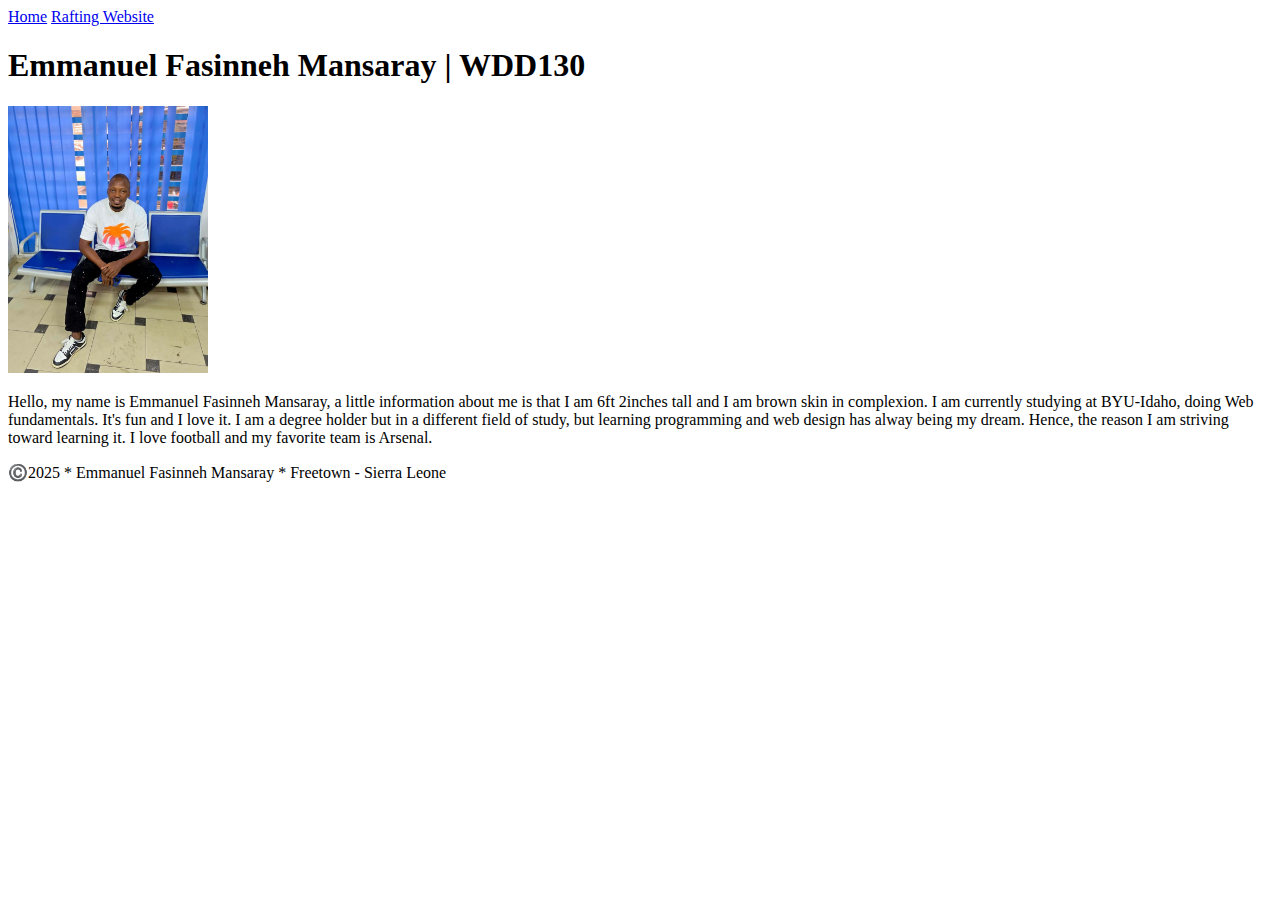
<file: index.html>
<!DOCTYPE html>
<html lang="en-US">

<head>
    <meta charset="utf-8">
    <meta name="viewport" content="width=device-width">
    <title> Emmanuel Fasinneh Mansaray | WDD 130 </title>
</head>

<body>
    <header>
        <nav>
            <a href="#">Home</a>
            <a href="wwr/">Rafting Website</a>
        </nav>
    </header>
    <main>
        <h1>Emmanuel Fasinneh Mansaray | WDD130 </h1>
        <img src="images/profile.jpg" alt="My profile picture" width="200">
        <p>Hello, my name is Emmanuel Fasinneh Mansaray, a little information about me is that I am 6ft 2inches tall and
            I am brown skin in complexion.
            I am currently studying at BYU-Idaho, doing Web fundamentals. It's fun and I love it.
            I am a degree holder but in a different field of study, but learning programming and web design has alway
            being my dream. Hence, the reason I am striving toward learning it.
            I love football and my favorite team is Arsenal.</p>
    </main>
    <footer>
        <p> ©️2025 * Emmanuel Fasinneh Mansaray * Freetown - Sierra Leone </p>
    </footer>

</body>

</html>
</file>
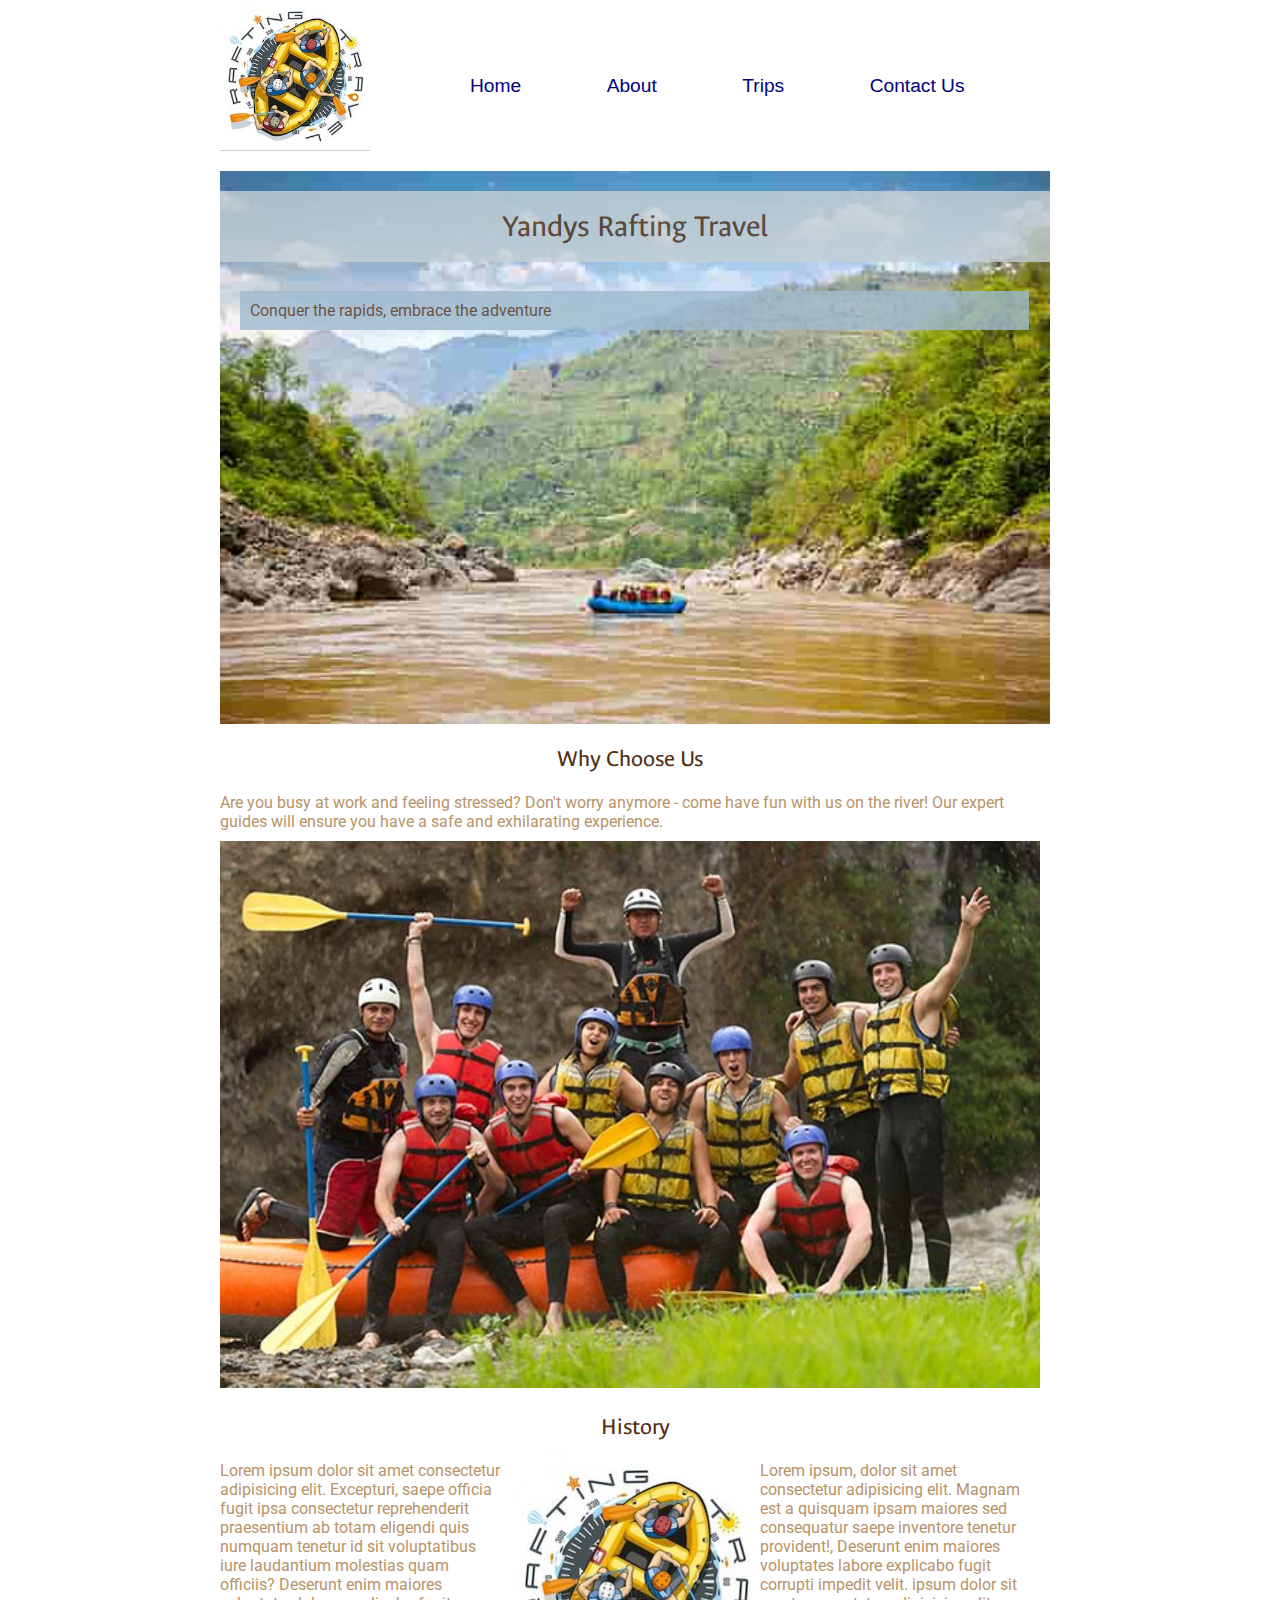
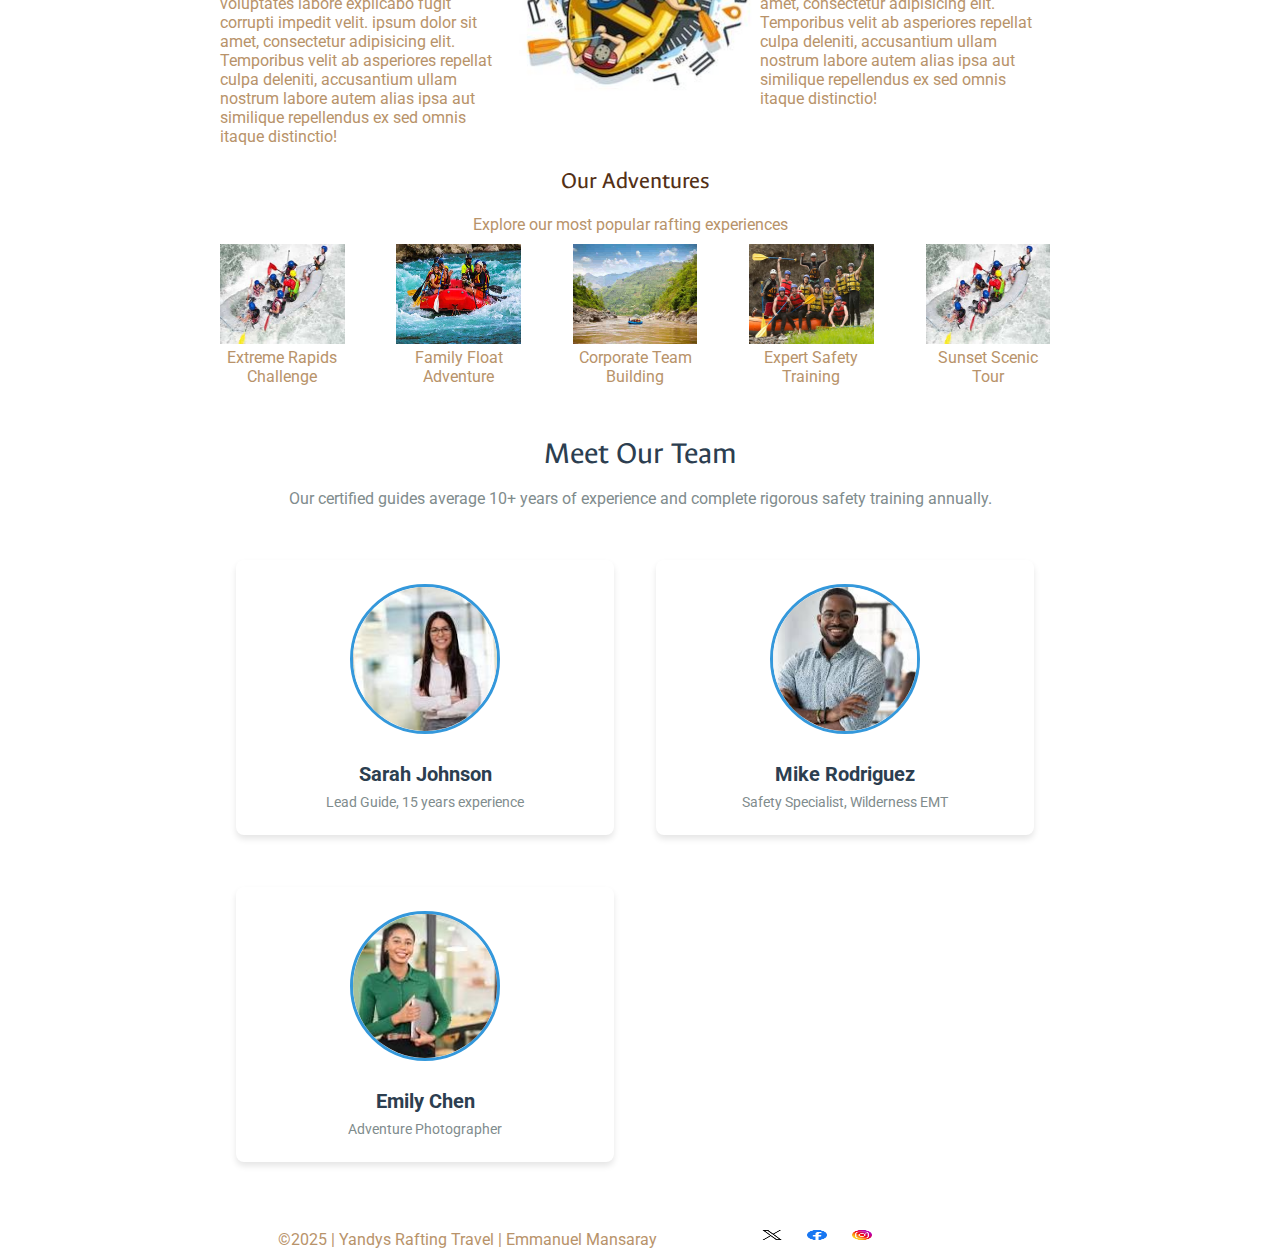
<file: wwr/index.html>
<!DOCTYPE html>
<html lang="en">

<head>
  <meta charset="UTF-8">
  <meta name="viewport" content="width=device-width, initial-scale=1.0">
  <meta name="author" content="Paul Makumbi">
  <title>About Us | Yandys Rafting Travel</title>

  <link rel="preconnect" href="https://fonts.googleapis.com">
  <link rel="preconnect" href="https://fonts.gstatic.com" crossorigin>
  <link
    href="https://fonts.googleapis.com/css2?family=Ancizar+Sans:ital,wght@0,100..1000;1,100..1000&family=Roboto:ital,wght@0,100..900;1,100..900&display=swap"
    rel="stylesheet">

  <meta name="description"
    content="Learn about White Water Rafting Adventures - our history, mission, and team. We offer expert-guided expeditions for all skill levels from family-friendly floats to extreme challenges.">

  <link rel="stylesheet" href="styles/rafting.css">
</head>

<body>
  <header>
    <img src="images/raftingcompas.jpg" alt="Rafting Company Logo">
    <nav>
      <a href="index.html">Home</a>
      <a href="about.html">About</a>
      <a href="trips.html">Trips</a>
      <a href="contact.html">Contact Us</a>
    </nav>
  </header>

  <main>
    <section class="hero">
      <img src="images/hero.jpg" alt="Team rafting through exciting white water rapids" width="1284" height="500">
      <div class="hero-content">
        <h1 id="about">Yandys Rafting Travel</h1>
        <article>
          <p> Conquer the rapids, embrace the adventure</p>
        </article>
       
      </div>
    </section>

    <section class="mission">
      <article>
        <h2>Why Choose Us</h2>
        <div class="mission-content">
          <p>Are you busy at work and feeling stressed? Don't worry anymore - come have fun with us on the river! Our
            expert guides will ensure you have a safe and exhilarating experience.</p>
          <img src="images/employee.jpg" alt="Our happy guide helping rafters" width="300">
        </div>
      </article>
    </section>

    <section>
        <h2>History</h2>
        <div class="history">
            <p> Lorem ipsum dolor sit amet consectetur adipisicing elit. Excepturi,
                saepe officia fugit ipsa consectetur reprehenderit praesentium ab totam eligendi quis numquam
                tenetur id sit voluptatibus iure laudantium molestias quam officiis?
                Deserunt enim maiores voluptates labore explicabo fugit corrupti impedit velit.
                ipsum dolor sit amet, consectetur adipisicing elit. Temporibus velit ab asperiores repellat
                culpa
                deleniti,
                accusantium ullam nostrum labore autem alias ipsa aut similique repellendus ex sed omnis itaque
                distinctio!</p>
            <img src="images/raftingcompas.jpg" alt="Rafting compass">
            <p> Lorem ipsum, dolor sit amet consectetur adipisicing elit. Magnam est a quisquam ipsam maiores
                sed
                consequatur saepe inventore tenetur provident!,
                Deserunt enim maiores voluptates labore explicabo fugit corrupti impedit velit.
                ipsum dolor sit amet, consectetur adipisicing elit. Temporibus velit ab asperiores repellat
                culpa
                deleniti,
                accusantium ullam nostrum labore autem alias ipsa aut similique repellendus ex sed omnis itaque
                distinctio!
            </p>
        </div>
    </section>

    <section>
      <h2>Our Adventures</h2>
      <p class="section-intro">Explore our most popular rafting experiences</p>

      <div class="adventure">
        <figure>
          <figcaption><img src="images/rafting42_600.jpg" alt="Exciting class IV rapids" width="300"> Extreme Rapids Challenge</figcaption>
        </figure>
        <figure>
          <figcaption><img src="images/rafting17_600.jpg" alt="Family enjoying calm waters" width="300">Family Float Adventure</figcaption>
        </figure>
        <figure>
          <figcaption><img src="images/hero.jpg" alt="Team building corporate trip" width="300"> Corporate Team Building</figcaption>
        </figure>
        <figure>
          <figcaption><img src="images/employee.jpg" alt="Guide demonstrating safety techniques" width="300"> Expert Safety Training</figcaption>
        </figure>
        <figure>
          <figcaption><img src="images/rafting42_600.jpg" alt="Sunset rafting tour" width="300"> Sunset Scenic Tour</figcaption>
        </figure>
      </div>
    </section>

    <section class="team">
      <h2>Meet Our Team</h2>
      <p>Our certified guides average 10+ years of experience and complete rigorous safety training annually.</p>
      <div class="team-profiles">
        <article>
          <img src="images/guide1.jpeg" alt="Lead guide Sarah" width="200">
          <h3>Sarah Johnson</h3>
          <p>Lead Guide, 15 years experience</p>
        </article>
        <article>
          <img src="images/guide2.jpeg" alt="Guide Mike" width="200">
          <h3>Mike Rodriguez</h3>
          <p>Safety Specialist, Wilderness EMT</p>
        </article>
        <article>
          <img src="images/guide3.jpeg" alt="Guide Emily" width="200">
          <h3>Emily Chen</h3>
          <p>Adventure Photographer</p>
        </article>
      </div>
    </section>
  </main>

  <footer>
    <p>&copy;2025 | Yandys Rafting Travel | Emmanuel Mansaray</p>
    <nav class="socialmedia">
      <a href="www.instagram.com"><img src="images/insta.webp" alt="instagram Logo"></a>
      <a href="www.facebook.com"><img src="images/facebook.webp" alt="Facebook Logo"></a>
      <a href="www.x.com"><img src="images/x.webp" alt="X Logo"></a>
    </nav>
  </footer>
</body>

</html>
</file>
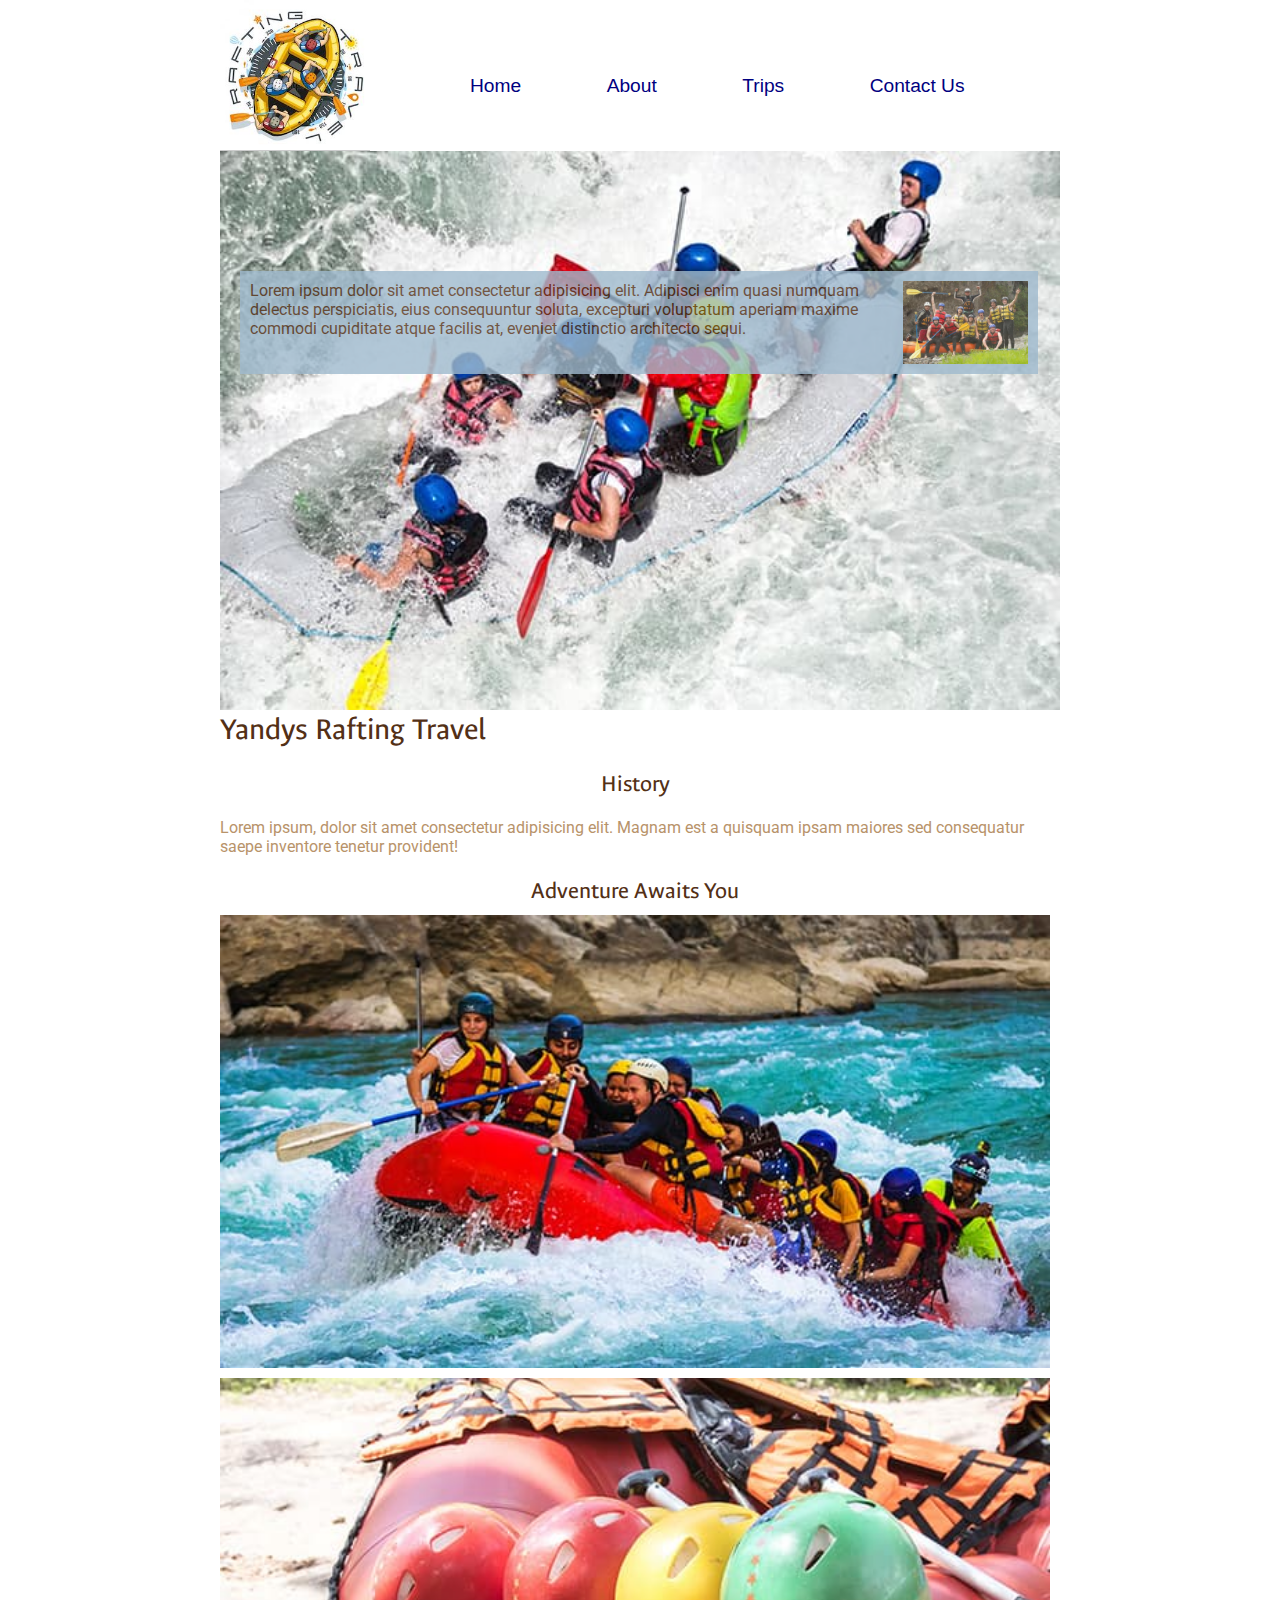
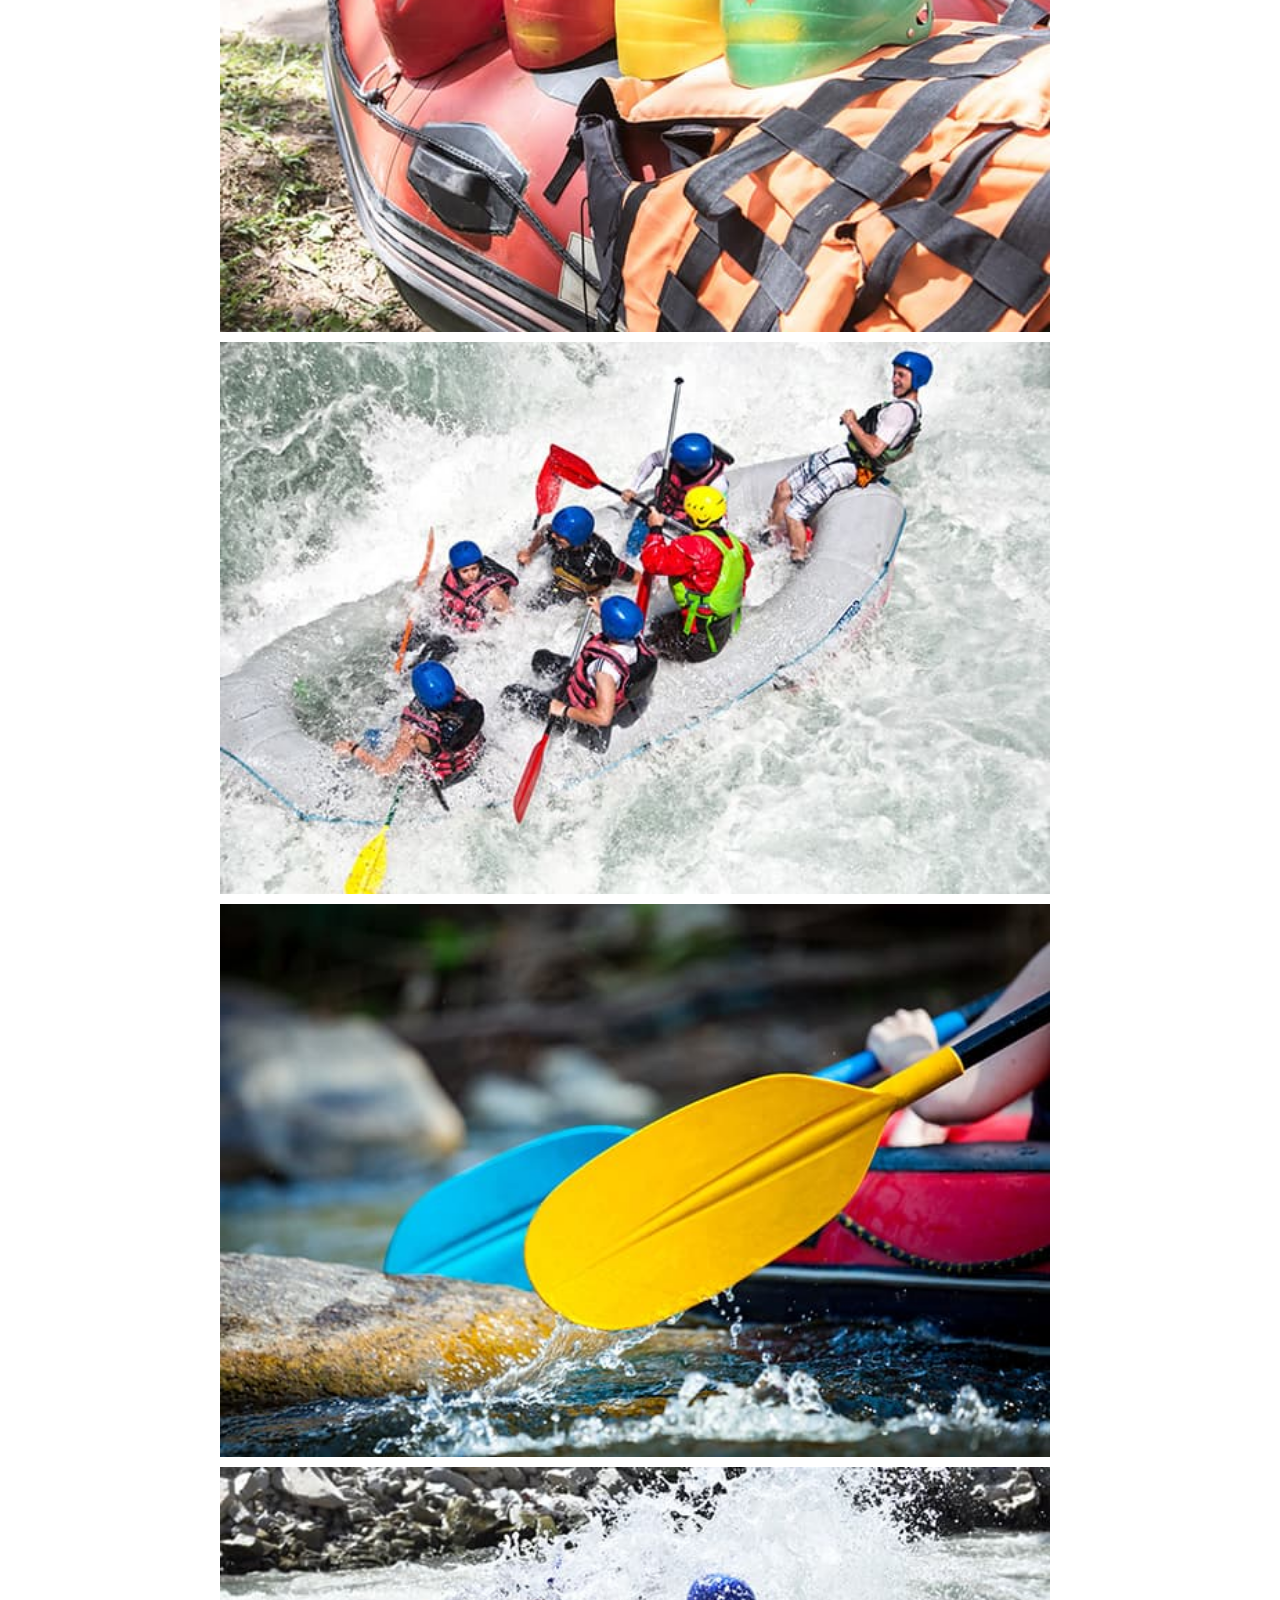
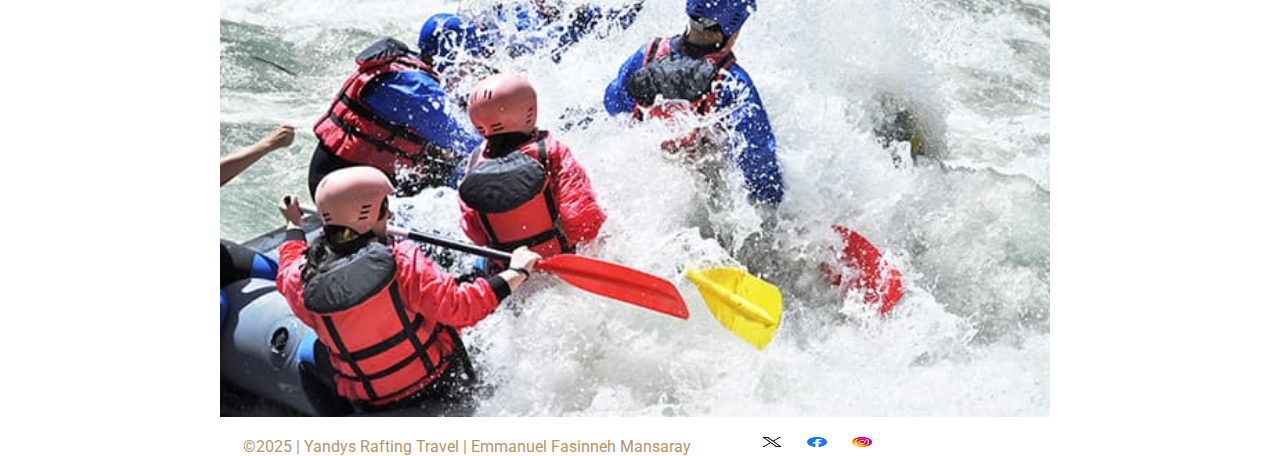
<file: wwr/about.html>
<!DOCTYPE html>
<html lang="en-US">

<head>
    <meta charset="UTF-8">
    <meta name="viewport" content="width=device-width, initial-scale=1.0">
    <meta name="author" content="Emmanuel Fasinneh Mansaray">
    <meta name="Description"
        content="An about page for Yandys Rafting Travel  site that provides details for contact info and trip references">
    <link rel="preconnect" href="https://fonts.googleapis.com">
    <link rel="preconnect" href="https://fonts.gstatic.com" crossorigin>
    <link
        href="https://fonts.googleapis.com/css2?family=Ancizar+Sans:ital,wght@0,100..1000;1,100..1000&family=Roboto:ital,wght@0,100..900;1,100..900&display=swap"
        rel="stylesheet">
    <link rel="stylesheet" href="styles/rafting.css">
    <title>About Us | WDD130 </title>
</head>

<body>
    <header>
        <img src="images/raftingcompas.jpg" alt="Rafting Company Logo">
        <nav>
            <a href="index.html">Home</a>
            <a href="about.html">About</a>
            <a href="trips.html">Trips</a>
            <a href="contact.html">Contact Us</a>
        </nav>
    </header>
    <main>
        <div class="hero">
            <img src="images/back.jpg" alt="Boat rowing image">
            <h1>Yandys Rafting Travel</h1>
            <article>
                <img src="images/happyclients.jpg" alt="A group of happy rafting clients">
                <p>Lorem ipsum dolor sit amet consectetur adipisicing elit. Adipisci enim quasi numquam delectus
                    perspiciatis, eius consequuntur soluta, excepturi voluptatum aperiam maxime commodi cupiditate atque
                    facilis at, eveniet distinctio architecto sequi.</p>
            </article>
            <section>
                <h2>History</h2>
                <p>Lorem ipsum, dolor sit amet consectetur adipisicing elit. Magnam est a quisquam ipsam maiores sed
                    consequatur saepe inventore tenetur provident!</p>
            </section>
            <section>
                <h2>Adventure Awaits You</h2>
                <img src="images/rafting1.jpg" alt="A group of rafters">
                <img src="images/rafting2.jpg" alt="A picture of rafting boat with head gears ">
                <img src="images/rafting3.jpg" alt="A group of rafters rafting">
                <img src="images/rafting4.jpg" alt="Rafters holding paddles in water">
                <img src="images/rafting5.jpg" alt="Water splasing on a group of rafters">
            </section>
        </div>
    </main>
    <footer>
        <p>&copy;2025 | Yandys Rafting Travel | Emmanuel Fasinneh Mansaray</p>
        <nav class="socialmedia">
            <a href="www.instagram.com"><img src="images/insta.webp" alt="instagram Logo"></a>
            <a href="www.facebook.com"><img src="images/facebook.webp" alt="Facebook Logo"></a>
            <a href="www.x.com"><img src="images/x.webp" alt="X Logo"></a>
        </nav>
    </footer>

</body>

</html>
</file>
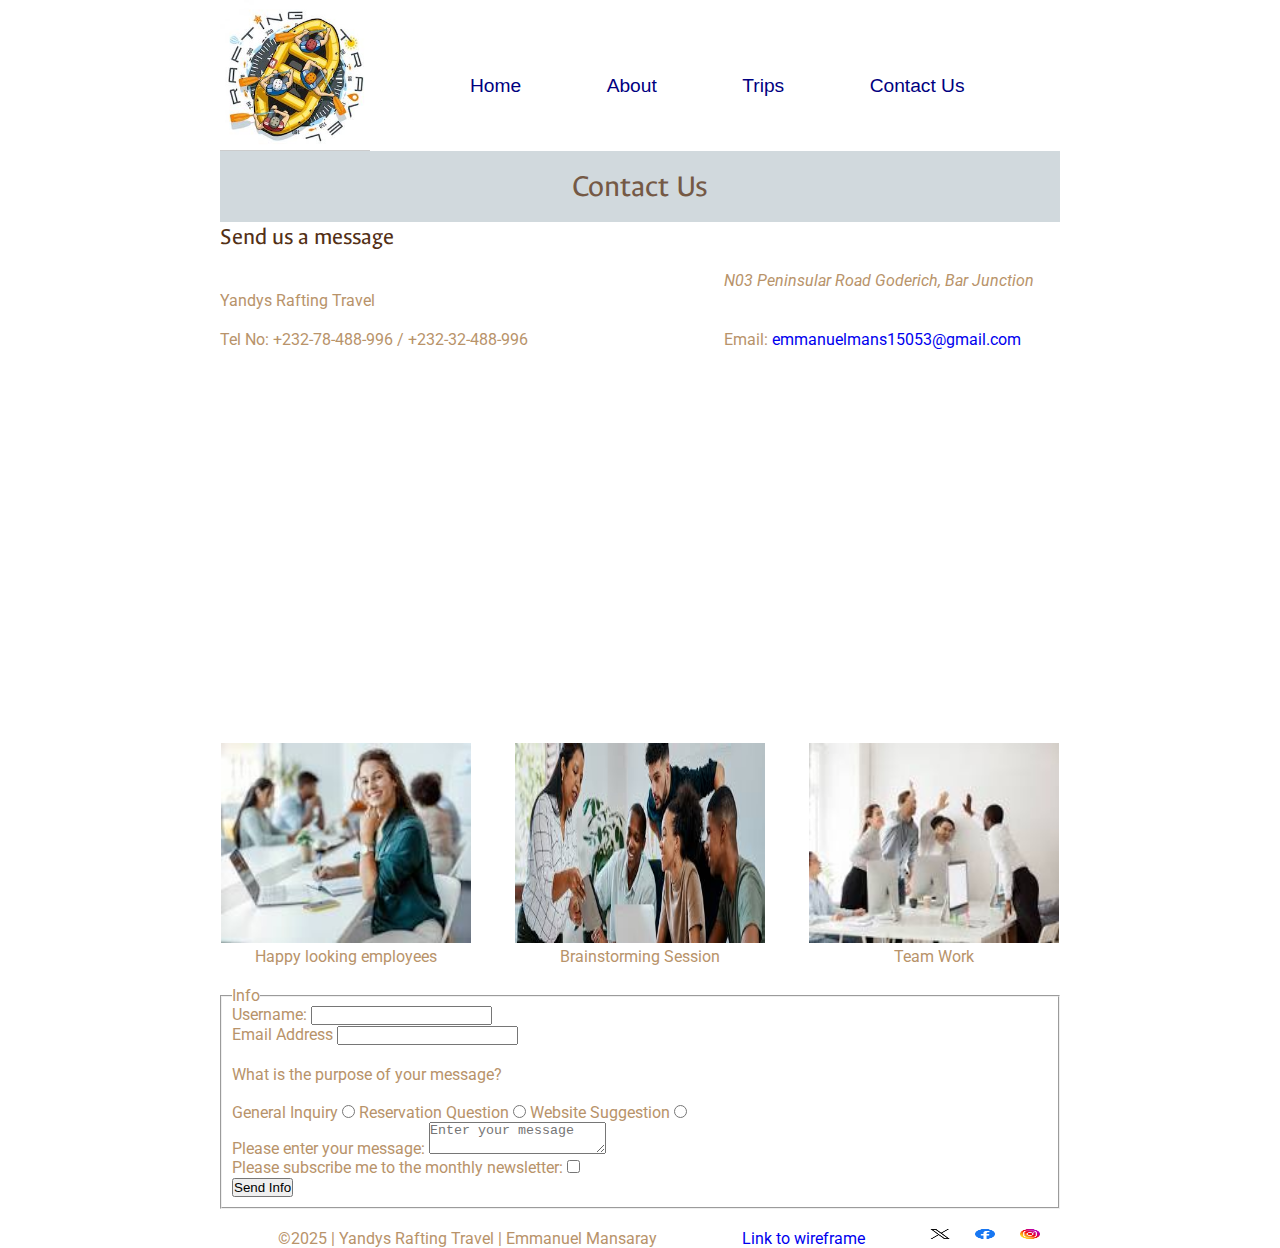
<file: wwr/contact.html>
<!DOCTYPE html>
<html lang="en-US">

<head>
    <meta charset="UTF-8">
    <meta name="viewport" content="width=device-width, initial-scale=1.0">
    <meta name="author" content="Emmanuel Mansaray">
    <meta name="Description"
        content="This is the contact page of yandys rafting travel. A company that specialises on providing high quality rafting experiences for its customers">
    <link rel="preconnect" href="https://fonts.googleapis.com">
    <link rel="preconnect" href="https://fonts.gstatic.com" crossorigin>
    <link
        href="https://fonts.googleapis.com/css2?family=Ancizar+Sans:ital,wght@0,100..1000;1,100..1000&family=Roboto:ital,wght@0,100..900;1,100..900&display=swap"
        rel="stylesheet">
    <link rel="stylesheet" href="styles/rafting.css">
    <title>Contact Us - Yandys Rafting Travel </title>
</head>

<body>
    <header>
        <img src="images/raftingcompas.jpg" alt="Rafting Company Logo">
        <nav>
            <a href="index.html">Home</a>
            <a href="about.html">About</a>
            <a href="trips.html">Trips</a>
            <a href="contact.html">Contact Us</a>
        </nav>
    </header>
    <main>
        <div>
            <h1 id="contact">Contact Us</h1>
            <h2>Send us a message</h2>
            <div class="contact_info">
                <p>Yandys Rafting Travel</p>
                <Address>N03 Peninsular Road Goderich, Bar Junction</Address>
                <p>Tel No: +232-78-488-996 / +232-32-488-996</p>
                <p>Email: <a href="#">emmanuelmans15053@gmail.com</a></p>
            </div>

            <iframe
                src="https://www.google.com/maps/embed?pb=!1m16!1m12!1m3!1d24517.98873923483!2d-13.277424918632233!3d8.447537167735778!2m3!1f0!2f0!3f0!3m2!1i1024!2i768!4f13.1!2m1!1syandys!5e0!3m2!1sen!2ssl!4v1749379654870!5m2!1sen!2ssl"
                width="840" height="350" style="border:0;" allowfullscreen="" loading="lazy"
                referrerpolicy="no-referrer-when-downgrade">
            </iframe>


        </div>
        <div class="happy">
            <figure>
                <figcaption><img src="images/smiling.jpeg" alt="Image of a happy Employee ">Happy looking employees
                </figcaption>
            </figure>
            <figure>
                <figcaption><img src="images/brainstorming.jpeg" alt="Image of two employees smiling">Brainstorming
                    Session
                </figcaption>
            </figure>
            <figure>
                <figcaption><img src="images/highfive.jpeg" alt="group of employees"> Team Work
                </figcaption>
            </figure>
        </div>
        <form>
            <fieldset>
                <legend>Info</legend>
                <label for="username">Username:</label>
                <input type="text" name="Username" id="username"><br>
                <label for="useremail">Email Address</label>
                <input type="email" name="useremail" id="useremail"><br>
                <p>What is the purpose of your message?</p><br>
                <label for="inquiry">General Inquiry</label>
                <input type="radio" name="general" id="inquiry">
                <label for="reservation">Reservation Question</label>
                <input type="radio" name="reservation" id="reservation">
                <label for="suggestions">Website Suggestion</label>
                <input type="radio" name="suggestions" id="suggestions"><br>
                <label for="message">Please enter your message: </label>
                <textarea name="message" id="message" placeholder="Enter your message"></textarea><br>
                <label for="subscribe">Please subscribe me to the monthly newsletter: </label>
                <input type="checkbox" name="subscribe" id="subscribe"><br>
                <button type="submit">Send Info</button>
            </fieldset>
        </form>
    </main>
    <footer>
        <p>&copy;2025 | Yandys Rafting Travel | Emmanuel Mansaray</p>
        <p><a href="https://app.moqups.com/oV9vqZVNJmSV6bIlmROI1YnBeJYWJFko/view/page/ad64222d5">Link to wireframe</a>
        </p>
        <nav class="socialmedia">
            <a href="www.instagram.com"><img src="images/insta.webp" alt="instagram Logo"></a>
            <a href="www.facebook.com"><img src="images/facebook.webp" alt="Facebook Logo"></a>
            <a href="www.x.com"><img src="images/x.webp" alt="X Logo"></a>
        </nav>

    </footer>
<!---->
</body>
</html>
</file>
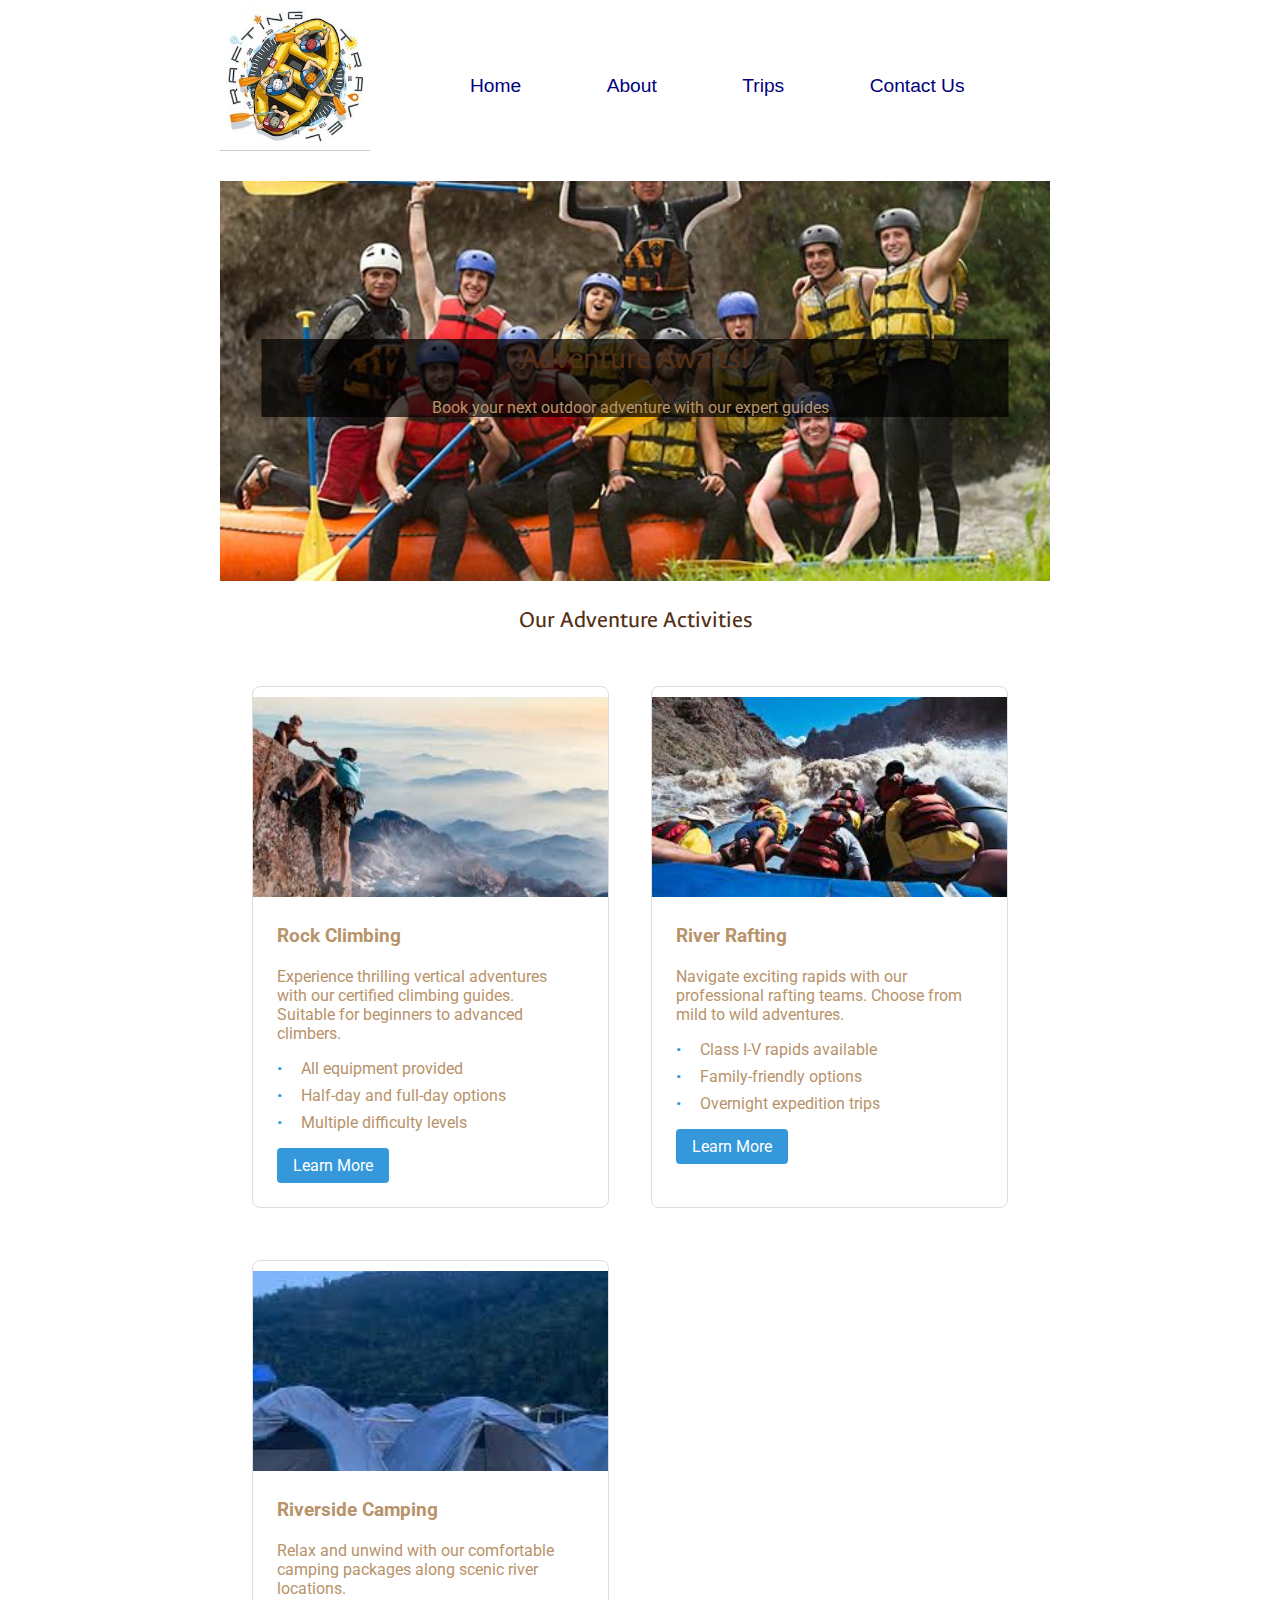
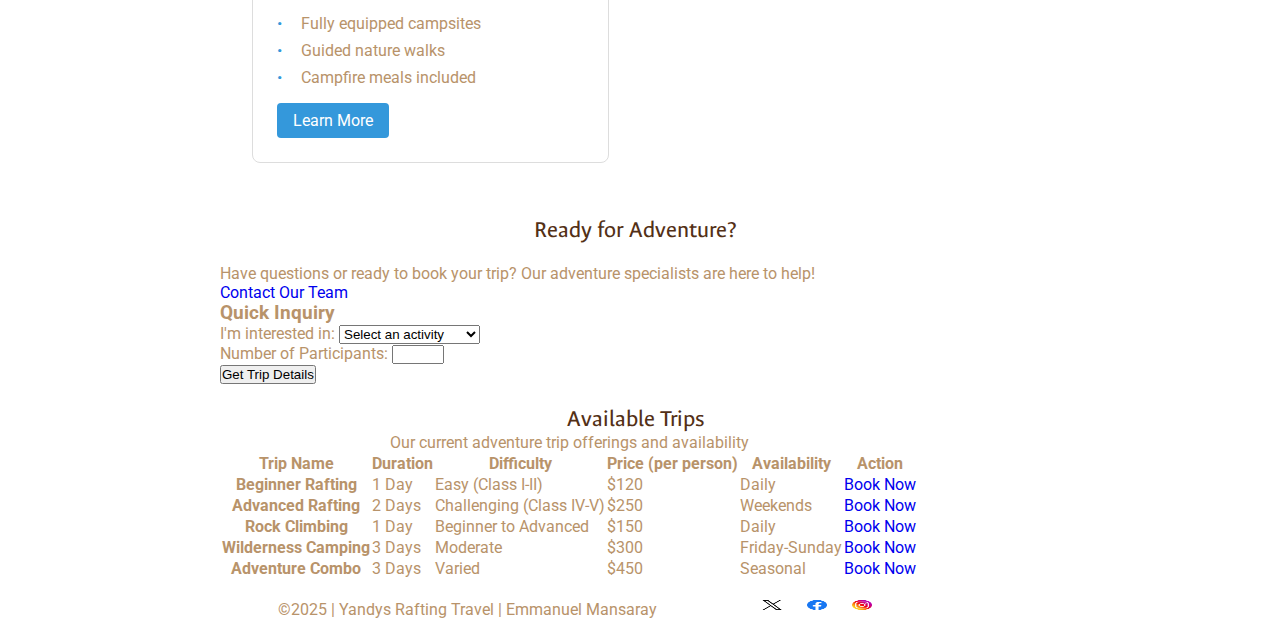
<file: wwr/trips.html>
<!DOCTYPE html>
<html lang="en">

<head>
  <meta charset="UTF-8">
  <meta name="viewport" content="width=device-width, initial-scale=1.0">
  <meta name="author" content="Paul Makumbi">
  <title>Adventure Trips | White Water Rafting</title>
  <link rel="preconnect" href="https://fonts.googleapis.com">
  <link rel="preconnect" href="https://fonts.gstatic.com" crossorigin>
  <link
      href="https://fonts.googleapis.com/css2?family=Ancizar+Sans:ital,wght@0,100..1000;1,100..1000&family=Roboto:ital,wght@0,100..900;1,100..900&display=swap"
      rel="stylesheet">
  <meta name="description" content="Explore exciting adventure trips with White Water Rafting - rafting, climbing, and camping packages for all skill levels.">
  <link rel="stylesheet" href="styles/rafting.css">
</head>

<body>
  <header>
      <img src="images/raftingcompas.jpg" alt="Rafting Company Logo">
      <nav>
          <a href="index.html">Home</a>
          <a href="about.html">About</a>
          <a href="trips.html">Trips</a>
          <a href="contact.html">Contact Us</a>
      </nav>
  </header>


  <main>
    <section class="villian">
      <img src="images/happyclients.jpg" alt="Group enjoying yandys rafting travel" width="1200" height="400">
      <div class="villian-content">
        <h1>Adventure Awaits!</h1>
        <p>Book your next outdoor adventure with our expert guides</p>
      </div>
    </section>

    <section class="activities">
      <h2>Our Adventure Activities</h2>
      <div class="activity-grid">
        <article class="activity-card">
          <img src="images/climbing.jpeg" alt="People rock climbing on a cliff" width="300" height="200">
          <div class="activity-content">
            <h3>Rock Climbing</h3>
            <p>Experience thrilling vertical adventures with our certified climbing guides. Suitable for beginners to advanced climbers.</p>
            <ul class="activity-features">
              <li>All equipment provided</li>
              <li>Half-day and full-day options</li>
              <li>Multiple difficulty levels</li>
            </ul>
            <a href="#rock-climbing-details" class="btn-learn-more">Learn More</a>
          </div>
        </article>

        <article class="activity-card">
          <img src="images/run.jpeg" alt="Exciting white water rafting in river rapids" width="300" height="200">
          <div class="activity-content">
            <h3>River Rafting</h3>
            <p>Navigate exciting rapids with our professional rafting teams. Choose from mild to wild adventures.</p>
            <ul class="activity-features">
              <li>Class I-V rapids available</li>
              <li>Family-friendly options</li>
              <li>Overnight expedition trips</li>
            </ul>
            <a href="#" class="btn-learn-more">Learn More</a>
          </div>
        </article>

        <article class="activity-card">
          <img src="images/float.jpeg" alt="Tents set up for riverside camping" width="300" height="200">
          <div class="activity-content">
            <h3>Riverside Camping</h3>
            <p>Relax and unwind with our comfortable camping packages along scenic river locations.</p>
            <ul class="activity-features">
              <li>Fully equipped campsites</li>
              <li>Guided nature walks</li>
              <li>Campfire meals included</li>
            </ul>
            <a href="#camping-details" class="btn-learn-more">Learn More</a>
          </div>
        </article>
      </div>
    </section>

    <section class="trip-booking">
      <h2>Ready for Adventure?</h2>
      <div class="booking-container">
        <div class="booking-info">
          <p>Have questions or ready to book your trip? Our adventure specialists are here to help!</p>
          <a href="contact.html" class="btn-primary">Contact Our Team</a>
        </div>
        <div class="booking-form">
          <h3>Quick Inquiry</h3>
          <form action="trip-inquiry.html" method="post">
            <div class="form-group">
              <label for="trip-interest">I'm interested in:</label>
              <select id="trip-interest" name="trip_interest" required>
                <option value="">Select an activity</option>
                <option value="rafting">White Water Rafting</option>
                <option value="climbing">Rock Climbing</option>
                <option value="camping">Riverside Camping</option>
                <option value="combo">Combo Package</option>
              </select>
            </div>
            <div class="form-group">
              <label for="participants">Number of Participants:</label>
              <input type="number" id="participants" name="participants" min="1" max="20" required>
            </div>
            <button type="submit" class="btn-submit">Get Trip Details</button>
          </form>
        </div>
      </div>
    </section>

    <section class="trip-table-section">
      <h2>Available Trips</h2>
      <div class="table-container">
        <table class="trip-table">
          <caption>Our current adventure trip offerings and availability</caption>
          <thead>
            <tr>
              <th scope="col">Trip Name</th>
              <th scope="col">Duration</th>
              <th scope="col">Difficulty</th>
              <th scope="col">Price (per person)</th>
              <th scope="col">Availability</th>
              <th scope="col">Action</th>
            </tr>
          </thead>
          <tbody>
            <tr>
              <th scope="row">Beginner Rafting</th>
              <td>1 Day</td>
              <td>Easy (Class I-II)</td>
              <td>$120</td>
              <td>Daily</td>
              <td><a href="book.html?trip=beginner" class="btn-book">Book Now</a></td>
            </tr>
            <tr>
              <th scope="row">Advanced Rafting</th>
              <td>2 Days</td>
              <td>Challenging (Class IV-V)</td>
              <td>$250</td>
              <td>Weekends</td>
              <td><a href="book.html?trip=advanced" class="btn-book">Book Now</a></td>
            </tr>
            <tr>
              <th scope="row">Rock Climbing</th>
              <td>1 Day</td>
              <td>Beginner to Advanced</td>
              <td>$150</td>
              <td>Daily</td>
              <td><a href="book.html?trip=climbing" class="btn-book">Book Now</a></td>
            </tr>
            <tr>
              <th scope="row">Wilderness Camping</th>
              <td>3 Days</td>
              <td>Moderate</td>
              <td>$300</td>
              <td>Friday-Sunday</td>
              <td><a href="book.html?trip=camping" class="btn-book">Book Now</a></td>
            </tr>
            <tr>
              <th scope="row">Adventure Combo</th>
              <td>3 Days</td>
              <td>Varied</td>
              <td>$450</td>
              <td>Seasonal</td>
              <td><a href="book.html?trip=combo" class="btn-book">Book Now</a></td>
            </tr>
          </tbody>
        </table>
      </div>
    </section>
  </main>

  <footer>
    <p>&copy;2025 | Yandys Rafting Travel | Emmanuel Mansaray</p>
    <nav class="socialmedia">
        <a href="www.instagram.com"><img src="images/insta.webp" alt="instagram Logo"></a>
        <a href="www.facebook.com"><img src="images/facebook.webp" alt="Facebook Logo"></a>
        <a href="www.x.com"><img src="images/x.webp" alt="X Logo"></a>
    </nav>
  </footer>
</body>

</html>
</file>
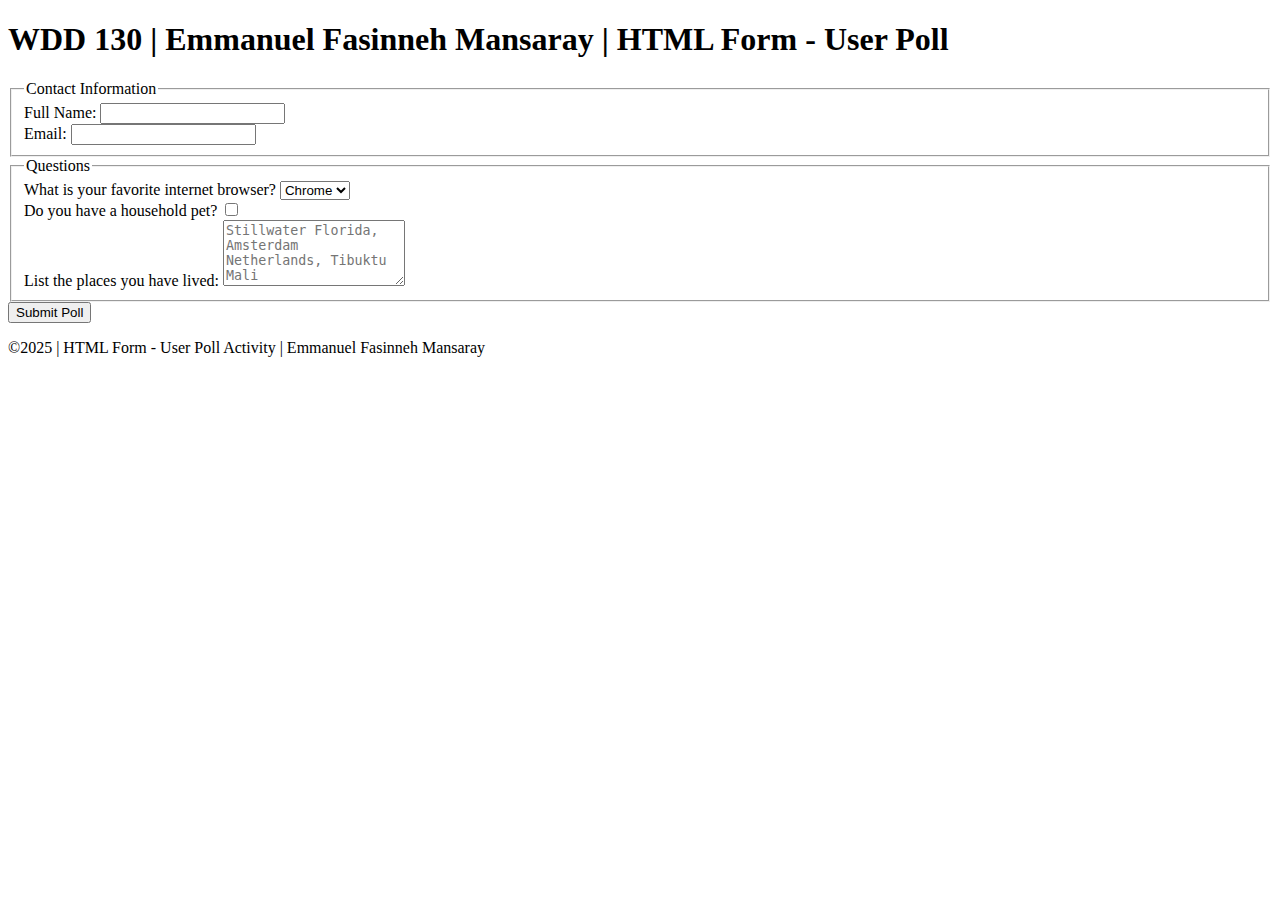
<file: images/week-5/poll-form.html>
<!DOCTYPE html>
<html lang="en-US">

<head>
    <meta charset="UTF-8">
    <meta name="viewport" content="width=device-width, initial-scale=1.0">
    <title>WDD 130| HTML Form - User Poll</title>
</head>

<body>
    <header>
        <h1> WDD 130 | Emmanuel Fasinneh Mansaray | HTML Form - User Poll</h1>
    </header>
    <main>
        <form action="">
            <fieldset>
                <legend> Contact Information</legend>
                <label for="fullname">Full Name:</label>
                <input type="text" id="fullname" name="fullname"> <br>
                <label for="useremail">Email: </label>
                <input type="email" id="useremail" name="useremail">
                <!-- form elements will go here -->
            </fieldset>
            <fieldset>
                <legend>Questions</legend>
                <label for="browser">What is your favorite internet browser? </label>
                <select id="browser" name="browser">
                    <option value="chrome">Chrome</option>
                    <option value="firefox">firefox</option>
                    <option value="safari">Safari</option>
                    <option value="edge">Edge</option>
                    <option value="brave">Brave</option>
                    <option value="other">Other</option>
                </select> <br>
                <label for="pet">Do you have a household pet?</label>
                    <input type="checkbox" id="pet" name="pet"> <br>
                <label for="feedback">List the places you have lived: </label>
                <textarea name="feedback" id="feedback" rows="4"
                    placeholder="Stillwater Florida, Amsterdam Netherlands, Tibuktu Mali"></textarea>
                </select>
                <!-- form elements will go here -->
            </fieldset>
            <button type="submit">Submit Poll</button>
        </form>
    </main>
    <footer>
        <p>&copy;2025 | HTML Form - User Poll Activity | Emmanuel Fasinneh Mansaray</p>
    </footer>
</body>

</html>
</file>
<file: wwr/styles/rafting.css>
:root {
    --primary-color: #533016;
    --secondary-color: #B8936A;
    --accent-1: #9FBACE;
    --accent-2: #C6D0D5;
    --heading-font: "Ancizar Sans", sans-serif;
    --body-font: "Roboto", sans-serif;
}

* {
    margin: 0;
    padding: 0;
    box-sizing: border-box;
    max-width: 100%;
}

header {
    display: grid;
    color: var(--primary-color);
    grid-template-columns: 250px 1fr;
    align-items: center;
    max-width: 100%;
}

header img {
    display: inline;
    width: 150px;
    height: 100%;
    border-bottom: 1px solid #ccc;
}

header nav {
    display: flex;
    flex-wrap: wrap;
    list-style: none;
    padding: 0;
    font-family: Arial, sans-serif;
}

nav a {
    display: block;
    color: navy;
    flex: 1 1 auto;
    text-decoration: none;
    font-size: 1.2rem;
}

nav a:hover {
    color: tomato;
    font-weight: 700;
    text-decoration: underline;
}

body {
    font-family: var(--body-font);
    color: var(--secondary-color);
    font-weight: 400;
}

header,
main,
footer {
    width: 840px;
    margin: 0 auto;
}

h1,
h2 {
    font-family: var(--heading-font);
    color: var(--primary-color);
    font-weight: 400;
}

nav,
p,
section,
article {
    margin: 20px 10px 0 0;
    padding: 0px;

}

footer {
    display: grid;
    grid-template-columns: 60% 20% 20%;
}

footer p {
    text-align: center;
}

a {
    text-decoration: none;
}

.socialmedia a {
    text-decoration: none;
}

.socialmedia a img {
    float: right;
    display: inline;
    width: 20px;
    height: 10px;
    margin-left: 15px;
    margin-right: 10px;
}

.hero {
    position: relative;
}

.hero img {
    display: block;
    width: 100%;
    height: auto;
}

#about {
    position: absolute;
    top: 20px;
    width: 100%;
    padding: 16px;
    text-align: center;
    opacity: 0.8;
    background-color: var(--accent-2);
    color: var(--primary-color);
}

#contact {
    top: 20px;
    width: 100%;
    padding: 16px;
    text-align: center;
    opacity: 0.8;
    background-color: var(--accent-2);
    color: var(--primary-color);
}

.hero article {
    position: absolute;
    top: 100px;
    width: 95%;
    margin-left: 20px;
    padding: 0;
    opacity: 0.8;
    background-color: var(--accent-1);
    color: var(--primary-color);
}

.hero article img {
    float: right;
    width: 125px;
    margin: 10px 10px;
}

.hero article p {
    margin: 10px;
}

section img {
    margin-top: 10px;
}

section h2 {
    display: block;
    text-align: center;
}

.history {
    display: grid;
    grid-template-columns: 35% 30% 35%;
    align-content: space-between;
}

.history img {
    display: flex;
    justify-content: center;
}

.adventure {
    display: grid;
    grid-template-columns: 15% 15% 15% 15% 15%;
    justify-content: space-between;
}

.adventure img {
    align-content: space-between;
    justify-content: space-around;
    width: 150px;
    height: 100px;
}

.happy {
    display: grid;
    grid-template-columns: 30% 30% 30%;
    justify-content: space-between;
    margin: 20px 0 20px 0;
}

.happy img {
    width: 250px;
    height: 200px;
}



figure {
    display: flex;
}

figcaption {
    text-align: center;
}

.contact_info {
    display: grid;
    grid-template-columns: 40% 40%;
    justify-content: space-between;
    margin: 20px 0 20px 0;

}

fieldset {
    padding-left: 10px;
    padding-bottom: 10px;
}



/* Team Section */
.team {
  max-width: 1200px;
  margin: 3rem auto;
  padding: 0 1rem;
  text-align: center;
}

.team h2 {
  font-size: 2rem;
  color: #2c3e50;
  margin-bottom: 1rem;
}

.team p {
  color: #7f8c8d;
  max-width: 800px;
  margin: 0 auto 2rem;
}

.team-profiles {
  display: grid;
  grid-template-columns: repeat(auto-fit, minmax(250px, 1fr));
  gap: 2rem;
  margin-top: 2rem;
}

.team-profiles article {
  background: white;
  border-radius: 8px;
  padding: 1.5rem;
  box-shadow: 0 4px 6px rgba(0, 0, 0, 0.1);
  transition: transform 0.3s ease, box-shadow 0.3s ease;
}

.team-profiles article:hover {
  transform: translateY(-5px);
  box-shadow: 0 10px 20px rgba(0, 0, 0, 0.1);
}

.team-profiles img {
  width: 150px;
  height: 150px;
  border-radius: 50%;
  object-fit: cover;
  margin: 0 auto 1rem;
  border: 3px solid #3498db;
}

.team-profiles h3 {
  color: #2c3e50;
  margin: 0.5rem 0;
  font-size: 1.25rem;
}

.team-profiles p {
  color: #7f8c8d;
  font-size: 0.9rem;
  margin: 0;
}



.gallery {
  display: grid;
  grid-template-columns: repeat(auto-fit, minmax(250px, 1fr));
  gap: 1.5rem;
  margin: 3rem 0;
}

.gallery img {
  height: 200px;
  object-fit: cover;
  border-radius: 0.5rem;
}

.gallery figcaption {
    flex-wrap: wrap;
}

.mission-content img {
    width: 100%;
}

.section-intro {
    text-align: center;
}

.villian {
  position: relative;
  margin-bottom: var(--space-xl);
  text-align: center;
}

.villian img {
  width: 100%;
  height: 400px;
  object-fit: cover;
  object-position: center;
}

.villian-content {
  position: absolute;
  top: 50%;
  left: 50%;
  transform: translate(-50%, -50%);
  background-color: rgba(0,0,0,0.7);
  color: var(--text-light);
  padding: var(--space-md);
  border-radius: var(--space-xs);
  width: 90%;
  max-width: 800px;
}

/* Activities Grid */
.activity-grid {
  display: grid;
  grid-template-columns: repeat(auto-fit, minmax(300px, 1fr));
  gap: 2rem;
  padding: 2rem;
  max-width: 1200px;
  margin: 0 auto;
}

.activity-card {
  border: 1px solid #ddd;
  border-radius: 8px;
  overflow: hidden;
  transition: transform 0.3s;
}

.activity-card:hover {
  transform: translateY(-5px);
  box-shadow: 0 5px 15px rgba(0, 0, 0, 0.1);
}

.activity-card img {
  width: 100%;
  height: 200px;
  object-fit: cover;
}

.activity-content {
  padding: 1.5rem;
}

.activity-features {
  list-style-type: none;
  padding: 0;
  margin: 1rem 0;
}

.activity-features li {
  margin-bottom: 0.5rem;
  position: relative;
  padding-left: 1.5rem;
}

.activity-features li:before {
  content: "•";
  color: #3498db;
  position: absolute;
  left: 0;
}

.btn-learn-more {
  display: inline-block;
  background-color: #3498db;
  color: white;
  padding: 0.5rem 1rem;
  border-radius: 4px;
  text-decoration: none;
  transition: background-color 0.3s;
}

.btn-learn-more:hover {
  background-color: #2980b9;
}
</file>
